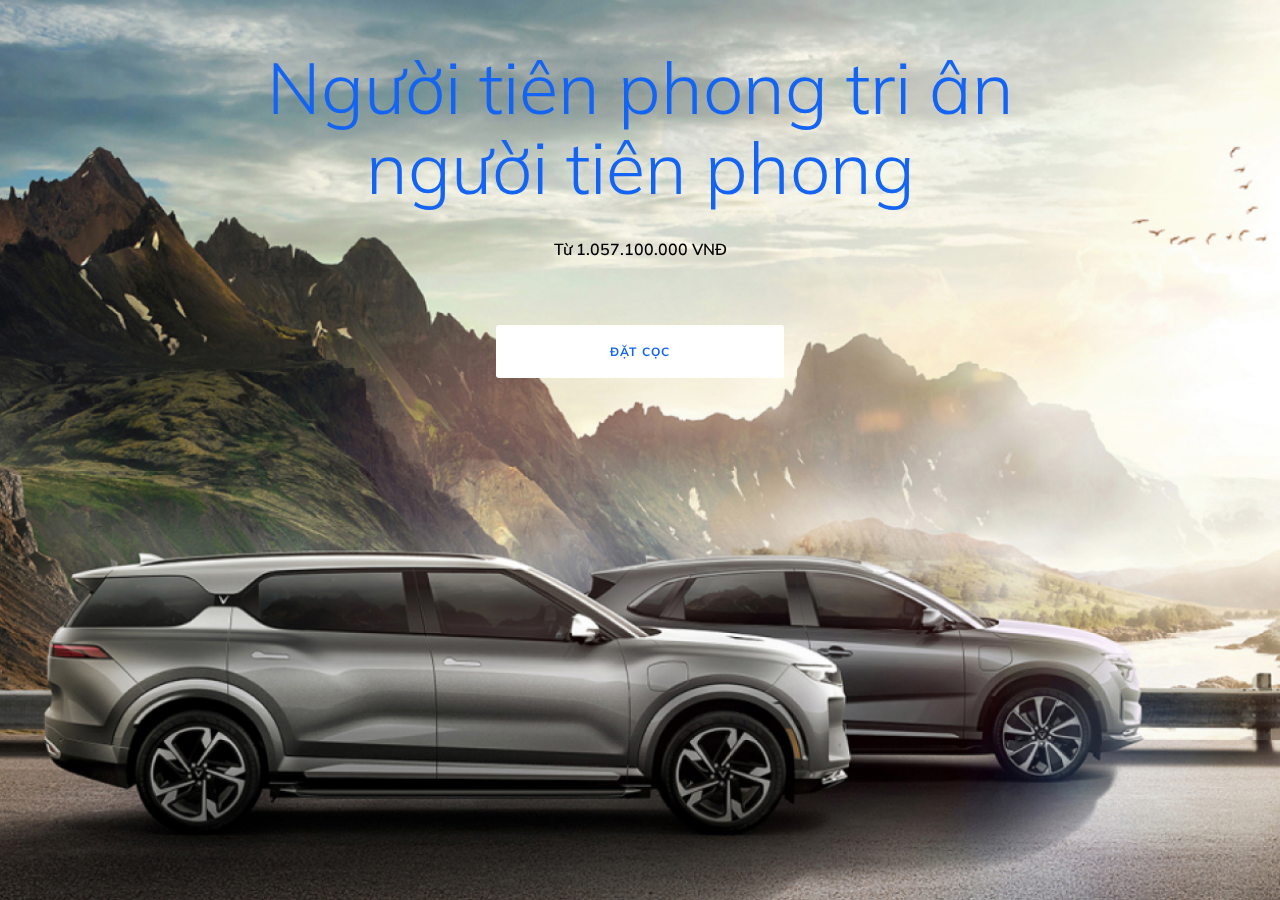
<file: index.html>
<!DOCTYPE html>
<html lang="en">
  <head>
    <meta charset="UTF-8" />
    <meta http-equiv="X-UA-Compatible" content="IE=edge" />
    <meta name="viewport" content="width=device-width, initial-scale=1.0" />
    <link
      rel="stylesheet"
      href="https://cdn.jsdelivr.net/npm/bootstrap@4.6.1/dist/css/bootstrap.min.css"
      integrity="sha384-zCbKRCUGaJDkqS1kPbPd7TveP5iyJE0EjAuZQTgFLD2ylzuqKfdKlfG/eSrtxUkn"
      crossorigin="anonymous"
    />
    <link
      rel="stylesheet"
      href="https://unpkg.com/swiper@8/swiper-bundle.min.css"
    />
    <link rel="stylesheet" href="./css/style.css" />
    <title>Document</title>
  </head>
  <body>
    <div class="swiper homeSwiper">
      <div class="swiper-wrapper">
        <div class="swiper-slide banner">
          <section class="swiper-slide banner">
            <div class="banner-content">
              <p class="title">Người tiên phong tri ân người tiên phong</p>
              <p class="price">Từ 1.057.100.000 VNĐ</p>
              <button>Đặt cọc</button>
            </div>
          </section>
        </div>
        <div class="swiper-slide cars">
          <section class="swiper-slide cars">
            <ul class="nav nav-pills cars-nav" id="pills-tab" role="tablist">
              <li class="nav-item" role="presentation">
                <a
                  class="nav-link active"
                  id="electric-car-tab"
                  data-toggle="pill"
                  href="#electric-car"
                  role="tab"
                  aria-controls="electric-car"
                  aria-selected="true"
                >
                  Xe ô tô điện
                  <svg
                    width="33"
                    height="16"
                    viewBox="0 0 33 16"
                    fill="none"
                    xmlns="http://www.w3.org/2000/svg"
                  >
                    <path
                      d="M29.1667 8H3.83333"
                      stroke="#1464F4"
                      stroke-width="1.6"
                      stroke-linecap="round"
                      stroke-linejoin="round"
                    />
                    <path
                      d="M7.83333 12L3.83333 8L7.83333 4"
                      stroke="#1464F4"
                      stroke-width="1.6"
                      stroke-linecap="round"
                      stroke-linejoin="round"
                    />
                  </svg>
                </a>
              </li>
              <li class="nav-item" role="presentation">
                <a
                  class="nav-link"
                  id="gasoline-car-tab"
                  data-toggle="pill"
                  href="#gasoline-car"
                  role="tab"
                  aria-controls="gasoline-car"
                  aria-selected="false"
                >
                  Xe ô tô xăng
                  <svg
                    width="33"
                    height="16"
                    viewBox="0 0 33 16"
                    fill="none"
                    xmlns="http://www.w3.org/2000/svg"
                  >
                    <path
                      d="M29.1667 8H3.83333"
                      stroke="#1464F4"
                      stroke-width="1.6"
                      stroke-linecap="round"
                      stroke-linejoin="round"
                    />
                    <path
                      d="M7.83333 12L3.83333 8L7.83333 4"
                      stroke="#1464F4"
                      stroke-width="1.6"
                      stroke-linecap="round"
                      stroke-linejoin="round"
                    />
                  </svg>
                </a>
              </li>
            </ul>
            <div class="tab-content" id="pills-tabContent">
              <div
                class="tab-pane fade show active"
                id="electric-car"
                role="tabpanel"
                aria-labelledby="electric-car-tab"
              >
                <div class="swiper carSwiper">
                  <div class="swiper-wrapper">
                    <div class="swiper-slide car-item">
                      <img src="./img/VF 9.png" alt="" />
                      <div class="car-item-content">
                        <p class="car-slogan">Cùng bạn bứt phá mọi giới hạn</p>
                        <h2 class="car-name">VF e34</h2>
                        <div class="car-info">
                          <div class="car-info-item">
                            <span>Dòng xe</span>
                            <h4>SUV</h4>
                          </div>
                          <div class="car-info-item">
                            <span>Số chỗ ngồi</span>
                            <h4>5 chỗ</h4>
                          </div>
                          <div class="car-info-item">
                            <span>Quãng đường</span>
                            <h4>~510 Km</h4>
                          </div>
                          <div class="car-info-item">
                            <span>Túi khí</span>
                            <h4>11</h4>
                          </div>
                        </div>
                        <p class="car-price">Từ 690.000.000 VNĐ</p>
                        <div class="buttons">
                          <button class="deposit-button">Đặt cọc</button>
                          <button class="detail-button">Xem chi tiết</button>
                        </div>
                      </div>
                    </div>
                    <div class="swiper-slide car-item">
                      <img src="./img/VF 9.png" alt="" />
                      <div class="car-item-content">
                        <p class="car-slogan">Cùng bạn bứt phá mọi giới hạn</p>
                        <h2 class="car-name">VF e34</h2>
                        <div class="car-info">
                          <div class="car-info-item">
                            <span>Dòng xe</span>
                            <h4>SUV</h4>
                          </div>
                          <div class="car-info-item">
                            <span>Số chỗ ngồi</span>
                            <h4>5 chỗ</h4>
                          </div>
                          <div class="car-info-item">
                            <span>Quãng đường</span>
                            <h4>~510 Km</h4>
                          </div>
                          <div class="car-info-item">
                            <span>Túi khí</span>
                            <h4>11</h4>
                          </div>
                        </div>
                        <p class="car-price">Từ 690.000.000 VNĐ</p>
                        <div class="buttons">
                          <button class="deposit-button">Đặt cọc</button>
                          <button class="detail-button">Xem chi tiết</button>
                        </div>
                      </div>
                    </div>
                    <div class="swiper-slide car-item">
                      <img src="./img/VF 9.png" alt="" />
                      <div class="car-item-content">
                        <p class="car-slogan">Cùng bạn bứt phá mọi giới hạn</p>
                        <h2 class="car-name">VF e34</h2>
                        <div class="car-info">
                          <div class="car-info-item">
                            <span>Dòng xe</span>
                            <h4>SUV</h4>
                          </div>
                          <div class="car-info-item">
                            <span>Số chỗ ngồi</span>
                            <h4>5 chỗ</h4>
                          </div>
                          <div class="car-info-item">
                            <span>Quãng đường</span>
                            <h4>~510 Km</h4>
                          </div>
                          <div class="car-info-item">
                            <span>Túi khí</span>
                            <h4>11</h4>
                          </div>
                        </div>
                        <p class="car-price">Từ 690.000.000 VNĐ</p>
                        <div class="buttons">
                          <button class="deposit-button">Đặt cọc</button>
                          <button class="detail-button">Xem chi tiết</button>
                        </div>
                      </div>
                    </div>
                    <div class="swiper-slide car-item">
                      <img src="./img/VF 9.png" alt="" />
                      <div class="car-item-content">
                        <p class="car-slogan">Cùng bạn bứt phá mọi giới hạn</p>
                        <h2 class="car-name">VF e34</h2>
                        <div class="car-info">
                          <div class="car-info-item">
                            <span>Dòng xe</span>
                            <h4>SUV</h4>
                          </div>
                          <div class="car-info-item">
                            <span>Số chỗ ngồi</span>
                            <h4>5 chỗ</h4>
                          </div>
                          <div class="car-info-item">
                            <span>Quãng đường</span>
                            <h4>~510 Km</h4>
                          </div>
                          <div class="car-info-item">
                            <span>Túi khí</span>
                            <h4>11</h4>
                          </div>
                        </div>
                        <p class="car-price">Từ 690.000.000 VNĐ</p>
                        <div class="buttons">
                          <button class="deposit-button">Đặt cọc</button>
                          <button class="detail-button">Xem chi tiết</button>
                        </div>
                      </div>
                    </div>
                  </div>
                </div>
              </div>
              <div
                class="tab-pane fade"
                id="gasoline-car"
                role="tabpanel"
                aria-labelledby="gasoline-car-tab"
              >
                <div class="swiper carSwiper">
                  <div class="swiper-wrapper">
                    <div class="swiper-slide car-item">
                      <img src="./img/LUX SA2.0.png" alt="" />
                      <div class="car-item-content">
                        <p class="car-slogan">Cùng bạn bứt phá mọi giới hạn</p>
                        <h2 class="car-name">President</h2>
                        <div class="car-info">
                          <div class="car-info-item">
                            <span>Dòng xe</span>
                            <h4>SUV</h4>
                          </div>
                          <div class="car-info-item">
                            <span>Số chỗ ngồi</span>
                            <h4>5 chỗ</h4>
                          </div>
                          <div class="car-info-item">
                            <span>Quãng đường</span>
                            <h4>~510 Km</h4>
                          </div>
                          <div class="car-info-item">
                            <span>Túi khí</span>
                            <h4>11</h4>
                          </div>
                        </div>
                        <p class="car-price">Từ 690.000.000 VNĐ</p>
                        <div class="buttons">
                          <button class="deposit-button">Đặt cọc</button>
                          <button class="detail-button">Xem chi tiết</button>
                        </div>
                      </div>
                    </div>
                    <div class="swiper-slide car-item">
                      <img src="./img/LUX SA2.0.png" alt="" />
                      <div class="car-item-content">
                        <p class="car-slogan">Cùng bạn bứt phá mọi giới hạn</p>
                        <h2 class="car-name">President</h2>
                        <div class="car-info">
                          <div class="car-info-item">
                            <span>Dòng xe</span>
                            <h4>SUV</h4>
                          </div>
                          <div class="car-info-item">
                            <span>Số chỗ ngồi</span>
                            <h4>5 chỗ</h4>
                          </div>
                          <div class="car-info-item">
                            <span>Quãng đường</span>
                            <h4>~510 Km</h4>
                          </div>
                          <div class="car-info-item">
                            <span>Túi khí</span>
                            <h4>11</h4>
                          </div>
                        </div>
                        <p class="car-price">Từ 690.000.000 VNĐ</p>
                        <div class="buttons">
                          <button class="deposit-button">Đặt cọc</button>
                          <button class="detail-button">Xem chi tiết</button>
                        </div>
                      </div>
                    </div>
                    <div class="swiper-slide car-item">
                      <img src="./img/LUX SA2.0.png" alt="" />
                      <div class="car-item-content">
                        <p class="car-slogan">Cùng bạn bứt phá mọi giới hạn</p>
                        <h2 class="car-name">President</h2>
                        <div class="car-info">
                          <div class="car-info-item">
                            <span>Dòng xe</span>
                            <h4>SUV</h4>
                          </div>
                          <div class="car-info-item">
                            <span>Số chỗ ngồi</span>
                            <h4>5 chỗ</h4>
                          </div>
                          <div class="car-info-item">
                            <span>Quãng đường</span>
                            <h4>~510 Km</h4>
                          </div>
                          <div class="car-info-item">
                            <span>Túi khí</span>
                            <h4>11</h4>
                          </div>
                        </div>
                        <p class="car-price">Từ 690.000.000 VNĐ</p>
                        <div class="buttons">
                          <button class="deposit-button">Đặt cọc</button>
                          <button class="detail-button">Xem chi tiết</button>
                        </div>
                      </div>
                    </div>
                    <div class="swiper-slide car-item">
                      <img src="./img/LUX SA2.0.png" alt="" />
                      <div class="car-item-content">
                        <p class="car-slogan">Cùng bạn bứt phá mọi giới hạn</p>
                        <h2 class="car-name">President</h2>
                        <div class="car-info">
                          <div class="car-info-item">
                            <span>Dòng xe</span>
                            <h4>SUV</h4>
                          </div>
                          <div class="car-info-item">
                            <span>Số chỗ ngồi</span>
                            <h4>5 chỗ</h4>
                          </div>
                          <div class="car-info-item">
                            <span>Quãng đường</span>
                            <h4>~510 Km</h4>
                          </div>
                          <div class="car-info-item">
                            <span>Túi khí</span>
                            <h4>11</h4>
                          </div>
                        </div>
                        <p class="car-price">Từ 690.000.000 VNĐ</p>
                        <div class="buttons">
                          <button class="deposit-button">Đặt cọc</button>
                          <button class="detail-button">Xem chi tiết</button>
                        </div>
                      </div>
                    </div>
                  </div>
                </div>
              </div>
            </div>
          </section>
        </div>
        <section class="swiper-slide cars bikes">
          <ul
            class="nav nav-pills cars-nav bikes-nav"
            id="pills-tab"
            role="tablist"
          >
            <li class="nav-item" role="presentation">
              <a
                class="nav-link active"
                id="highend-bike-tab"
                data-toggle="pill"
                href="#highend-bike"
                role="tab"
                aria-controls="highend-bike"
                aria-selected="true"
              >
                Xe máy điện cao cấp
                <svg
                  width="33"
                  height="16"
                  viewBox="0 0 33 16"
                  fill="none"
                  xmlns="http://www.w3.org/2000/svg"
                >
                  <path
                    d="M29.1667 8H3.83333"
                    stroke="#1464F4"
                    stroke-width="1.6"
                    stroke-linecap="round"
                    stroke-linejoin="round"
                  />
                  <path
                    d="M7.83333 12L3.83333 8L7.83333 4"
                    stroke="#1464F4"
                    stroke-width="1.6"
                    stroke-linecap="round"
                    stroke-linejoin="round"
                  />
                </svg>
              </a>
            </li>
            <li class="nav-item" role="presentation">
              <a
                class="nav-link"
                id="middleend-bike-tab"
                data-toggle="pill"
                href="#middleend-bike"
                role="tab"
                aria-controls="middleend-bike"
                aria-selected="false"
              >
                Xe máy điện trung cấp
                <svg
                  width="33"
                  height="16"
                  viewBox="0 0 33 16"
                  fill="none"
                  xmlns="http://www.w3.org/2000/svg"
                >
                  <path
                    d="M29.1667 8H3.83333"
                    stroke="#1464F4"
                    stroke-width="1.6"
                    stroke-linecap="round"
                    stroke-linejoin="round"
                  />
                  <path
                    d="M7.83333 12L3.83333 8L7.83333 4"
                    stroke="#1464F4"
                    stroke-width="1.6"
                    stroke-linecap="round"
                    stroke-linejoin="round"
                  />
                </svg>
              </a>
            </li>
            <li class="nav-item" role="presentation">
              <a
                class="nav-link"
                id="lowend-tab"
                data-toggle="pill"
                href="#lowend"
                role="tab"
                aria-controls="lowend"
                aria-selected="false"
              >
                Xe máy điện phổ thông
                <svg
                  width="33"
                  height="16"
                  viewBox="0 0 33 16"
                  fill="none"
                  xmlns="http://www.w3.org/2000/svg"
                >
                  <path
                    d="M29.1667 8H3.83333"
                    stroke="#1464F4"
                    stroke-width="1.6"
                    stroke-linecap="round"
                    stroke-linejoin="round"
                  />
                  <path
                    d="M7.83333 12L3.83333 8L7.83333 4"
                    stroke="#1464F4"
                    stroke-width="1.6"
                    stroke-linecap="round"
                    stroke-linejoin="round"
                  />
                </svg>
              </a>
            </li>
          </ul>
          <div class="tab-content" id="pills-tabContent">
            <div
              class="tab-pane fade show active"
              id="highend-bike"
              role="tabpanel"
              aria-labelledby="highend-bike-tab"
            >
              <div class="swiper carSwiper">
                <div class="swiper-wrapper">
                  <div class="swiper-slide bike-item">
                    <img src="./img/THEON2 1.png" alt="" />
                    <div class="bike-item-content">
                      <h2 class="bike-name">Theon S</h2>
                      <div class="bike-info">
                        <div class="d-flex bike-info-item">
                          <span class="col-3 pl-0 title">Quãng đường</span>
                          <span class="col-9 subtitle"
                            >lên tới 150km/ 1 lần sạc</span
                          >
                        </div>
                        <div class="d-flex bike-info-item">
                          <span class="col-3 pl-0 title">Tốc độ</span>
                          <span class="col-9 subtitle">lên tới 99km/h</span>
                        </div>
                      </div>
                      <p class="bike-price">Từ 690.000.000 VNĐ</p>
                      <div class="buttons">
                        <button class="deposit-button">Mua ngay</button>
                        <button class="detail-button">Chi tiết</button>
                      </div>
                    </div>
                  </div>
                </div>
              </div>
            </div>
            <div
              class="tab-pane fade"
              id="middleend-bike"
              role="tabpanel"
              aria-labelledby="middleend-bike-tab"
            >
              <div class="swiper carSwiper">
                <div class="swiper-wrapper">
                  <div class="swiper-slide bike-item">
                    <img src="./img/KlaraS.png" alt="" />
                    <div class="bike-item-content">
                      <h2 class="bike-name">Klara S</h2>
                      <div class="bike-info">
                        <div class="d-flex bike-info-item">
                          <span class="col-3 pl-0 title">Quãng đường</span>
                          <span class="col-9 subtitle"
                            >lên tới 150km/ 1 lần sạc</span
                          >
                        </div>
                        <div class="d-flex bike-info-item">
                          <span class="col-3 pl-0 title">Tốc độ</span>
                          <span class="col-9 subtitle">lên tới 99km/h</span>
                        </div>
                      </div>
                      <p class="bike-price">Từ 690.000.000 VNĐ</p>
                      <div class="buttons">
                        <button class="deposit-button">Mua ngay</button>
                        <button class="detail-button">Chi tiết</button>
                      </div>
                    </div>
                  </div>
                </div>
              </div>
            </div>
            <div
              class="tab-pane fade"
              id="lowend"
              role="tabpanel"
              aria-labelledby="lowend-tab"
            >
              <div class="swiper carSwiper">
                <div class="swiper-wrapper">
                  <div class="swiper-slide bike-item">
                    <img src="./img/Feliz-S.png" alt="" />
                    <div class="bike-item-content">
                      <h2 class="bike-name">Feliz S</h2>
                      <div class="bike-info">
                        <div class="d-flex bike-info-item">
                          <span class="col-3 pl-0 title">Quãng đường</span>
                          <span class="col-9 subtitle"
                            >lên tới 150km/ 1 lần sạc</span
                          >
                        </div>
                        <div class="d-flex bike-info-item">
                          <span class="col-3 pl-0 title">Tốc độ</span>
                          <span class="col-9 subtitle">lên tới 99km/h</span>
                        </div>
                      </div>
                      <p class="bike-price">Từ 690.000.000 VNĐ</p>
                      <div class="buttons">
                        <button class="deposit-button">Mua ngay</button>
                        <button class="detail-button">Chi tiết</button>
                      </div>
                    </div>
                  </div>
                  <div class="swiper-slide bike-item">
                    <img src="./img/Feliz-S.png" alt="" />
                    <div class="bike-item-content">
                      <h2 class="bike-name">Feliz S</h2>
                      <div class="bike-info">
                        <div class="d-flex bike-info-item">
                          <span class="col-3 pl-0 title">Quãng đường</span>
                          <span class="col-9 subtitle"
                            >lên tới 150km/ 1 lần sạc</span
                          >
                        </div>
                        <div class="d-flex bike-info-item">
                          <span class="col-3 pl-0 title">Tốc độ</span>
                          <span class="col-9 subtitle">lên tới 99km/h</span>
                        </div>
                      </div>
                      <p class="bike-price">Từ 690.000.000 VNĐ</p>
                      <div class="buttons">
                        <button class="deposit-button">Mua ngay</button>
                        <button class="detail-button">Chi tiết</button>
                      </div>
                    </div>
                  </div>
                  <div class="swiper-slide bike-item">
                    <img src="./img/Feliz-S.png" alt="" />
                    <div class="bike-item-content">
                      <h2 class="bike-name">Feliz S</h2>
                      <div class="bike-info">
                        <div class="d-flex bike-info-item">
                          <span class="col-3 pl-0 title">Quãng đường</span>
                          <span class="col-9 subtitle"
                            >lên tới 150km/ 1 lần sạc</span
                          >
                        </div>
                        <div class="d-flex bike-info-item">
                          <span class="col-3 pl-0 title">Tốc độ</span>
                          <span class="col-9 subtitle">lên tới 99km/h</span>
                        </div>
                      </div>
                      <p class="bike-price">Từ 690.000.000 VNĐ</p>
                      <div class="buttons">
                        <button class="deposit-button">Mua ngay</button>
                        <button class="detail-button">Chi tiết</button>
                      </div>
                    </div>
                  </div>
                  <div class="swiper-slide bike-item">
                    <img src="./img/Feliz-S.png" alt="" />
                    <div class="bike-item-content">
                      <h2 class="bike-name">Feliz S</h2>
                      <div class="bike-info">
                        <div class="d-flex bike-info-item">
                          <span class="col-3 pl-0 title">Quãng đường</span>
                          <span class="col-9 subtitle"
                            >lên tới 150km/ 1 lần sạc</span
                          >
                        </div>
                        <div class="d-flex bike-info-item">
                          <span class="col-3 pl-0 title">Tốc độ</span>
                          <span class="col-9 subtitle">lên tới 99km/h</span>
                        </div>
                      </div>
                      <p class="bike-price">Từ 690.000.000 VNĐ</p>
                      <div class="buttons">
                        <button class="deposit-button">Mua ngay</button>
                        <button class="detail-button">Chi tiết</button>
                      </div>
                    </div>
                  </div>
                </div>
              </div>
            </div>
          </div>
        </section>

        <section class="swiper-slide battery-deposit">
          <div class="battery-deposit-content">
            <h2 class="title">Chính sách thuê pin</h2>
            <p class="subtitle">
              Với phương châm luôn đặt lợi ích Khách hàng lên hàng đầu, VinFast
              áp dụng chính sách cho thuê pin độc đáo, ưu việt và khác biệt với
              tất cả các mô hình cho thuê pin từ trước tới nay trên thế giới.
            </p>
          </div>

          <div class="battery-deposit-warranty">
            <h4 class="title">Chính sách bảo hành</h4>
            <p class="subtitle">Bảo hành vượt trội lên đến 10 năm.</p>
            <button class="battery-deposit-button">Xem chi tiết</button>
          </div>
          <div class="maintain-booking">
            <h4 class="title">Đặt lịch bảo dưỡng</h4>
            <p class="subtitle">Lên lịch sửa chữa, bảo dưỡng cho xe</p>
            <button class="battery-deposit-button">Đặt lịch bảo dưỡng</button>
          </div>
        </section>

        <section class="swiper-slide charging-station">
          <div class="swiper chargingSwiper">
            <div class="swiper-wrapper">
              <div class="swiper-slide charging-station-item">
                <img src="./img/charging1.png" alt="" />
                <div class="charging-station-content">
                  <div class="puplic-charging-station">
                    <h4>Trạm sạc công cộng</h4>
                    <p>
                      VinFast phát triển hệ thống trạm sạc với hơn 40.0000 cổng
                      sạc cho xe máy điện và ô tô điện, trải dài rộng khắp 63
                      tỉnh thành tại Việt Nam.
                    </p>
                    <button>Tìm hiểu thêm</button>
                  </div>
                  <div class="home-charging-station">
                    <h4>Bộ sạc tại nhà</h4>
                    <p>
                      VinFast cung cấp đa dạng giải pháp sạc để đáp ứng nhu cầu
                      sử dụng của khách hàng một cách thuận tiện nhất.
                    </p>
                    <button>Đặt mua trụ sạc</button>
                  </div>
                </div>
              </div>
              <div class="swiper-slide charging-station-item">
                <img src="./img/charging1.png" alt="" />
                <div class="charging-station-content">
                  <div class="puplic-charging-station">
                    <h4>Trạm sạc công cộng</h4>
                    <p>
                      VinFast phát triển hệ thống trạm sạc với hơn 40.0000 cổng
                      sạc cho xe máy điện và ô tô điện, trải dài rộng khắp 63
                      tỉnh thành tại Việt Nam.
                    </p>
                    <button>Tìm hiểu thêm</button>
                  </div>
                  <div class="home-charging-station">
                    <h4>Bộ sạc tại nhà</h4>
                    <p>
                      VinFast cung cấp đa dạng giải pháp sạc để đáp ứng nhu cầu
                      sử dụng của khách hàng một cách thuận tiện nhất.
                    </p>
                    <button>Đặt mua trụ sạc</button>
                  </div>
                </div>
              </div>
            </div>
          </div>
        </section>

        <section class="swiper-slide battery-deposit services">
          <div class="battery-deposit-content">
            <h2 class="title">Bảo hành & Dịch vụ</h2>
            <p class="subtitle">
              VinFast đã đầu tư nghiêm túc và bài bản để phát triển hệ thống
              Showroom, Nhà phân phối và xưởng dịch vụ rộng khắp, đáp ứng tối đa
              nhu cầu của Khách hàng.
            </p>
          </div>

          <div class="battery-deposit-warranty">
            <h4 class="title">Chính sách bảo hành</h4>
            <p class="subtitle">Bảo hành vượt trội lên đến 10 năm.</p>
            <button class="battery-deposit-button">Xem chi tiết</button>
          </div>
          <div class="maintain-booking">
            <h4 class="title">Đặt lịch bảo dưỡng</h4>
            <p class="subtitle">Lên lịch sửa chữa, bảo dưỡng cho xe</p>
            <button class="battery-deposit-button">Đặt lịch bảo dưỡng</button>
          </div>
        </section>

        <section class="swiper-slide tradein">
          <div class="tradein-content">
            <h2 class="title">Lên đời xe sang</h2>
            <p class="subtitle">
              Với mong muốn hỗ trợ tốt nhất Khách hàng, VinFast đưa ra chương
              trình “Thu cũ đổi mới - Lên đời xe sang”, áp dụng cho các Khách
              hàng đã và đang sử dụng xe thương hiện VinFast.
            </p>
            <button class="detail-btn">Chi tiết chương trình</button>
          </div>
        </section>
      </div>
      <div class="swiper-pagination"></div>
    </div>

    <script src="https://unpkg.com/swiper@8/swiper-bundle.min.js"></script>
    <script
      src="https://cdn.jsdelivr.net/npm/jquery@3.5.1/dist/jquery.slim.min.js"
      integrity="sha384-DfXdz2htPH0lsSSs5nCTpuj/zy4C+OGpamoFVy38MVBnE+IbbVYUew+OrCXaRkfj"
      crossorigin="anonymous"
    ></script>
    <script
      src="https://cdn.jsdelivr.net/npm/bootstrap@4.6.1/dist/js/bootstrap.bundle.min.js"
      integrity="sha384-fQybjgWLrvvRgtW6bFlB7jaZrFsaBXjsOMm/tB9LTS58ONXgqbR9W8oWht/amnpF"
      crossorigin="anonymous"
    ></script>
    <script src="./js/index.js"></script>
  </body>
</html>
</file>
<file: css/style.css>
@import url("https://fonts.googleapis.com/css2?family=Mulish:wght@400;500;600;700&display=swap");
body,
html {
  height: 100%;
  margin: 0;
  font-family: 'Mulish', sans-serif;
  background-color: #f7f9f9;
}

.homeSwiper {
  width: 100%;
  height: 100%;
}

.banner {
  background-image: url("../img/VINFAST - Future of Mobility.png");
  height: 100%;
  background-attachment: fixed;
  background-position: center;
  background-repeat: no-repeat;
  background-size: cover;
}

.banner-content {
  width: -webkit-fit-content;
  width: -moz-fit-content;
  width: fit-content;
  padding: 47.32px 0;
  margin: auto;
  display: -webkit-box;
  display: -ms-flexbox;
  display: flex;
  -webkit-box-orient: vertical;
  -webkit-box-direction: normal;
      -ms-flex-direction: column;
          flex-direction: column;
  -webkit-box-align: center;
      -ms-flex-align: center;
          align-items: center;
}

.banner-content img {
  margin-bottom: 16.83px;
}

.banner-content .title {
  font-weight: 300;
  font-size: 72px;
  line-height: 80px;
  color: #3c3c3c;
  margin: 0 0 30px 0;
  color: #1464f4;
  text-align: center;
  padding: 0 250px;
}

.banner-content .price {
  text-align: center;
  font-weight: 600;
  font-size: 16px;
  line-height: 24px;
  margin: 0 0 64px;
}

.banner-content button {
  display: -webkit-box;
  display: -ms-flexbox;
  display: flex;
  -webkit-box-orient: vertical;
  -webkit-box-direction: normal;
      -ms-flex-direction: column;
          flex-direction: column;
  -webkit-box-align: center;
      -ms-flex-align: center;
          align-items: center;
  background-color: #ffffff;
  font-family: 'Mulish', sans-serif;
  font-size: 12px;
  line-height: 20.08px;
  letter-spacing: 1.2px;
  font-weight: 700;
  text-transform: uppercase;
  color: #1464f4;
  padding: 16.5px 113.5px;
  border: none;
  outline: none;
  border-radius: 3px;
}

.banner-content button span {
  font-size: 16px;
}

.cars {
  padding: 48px 30px;
  height: 100vh;
}

.cars-nav {
  -webkit-box-pack: center;
      -ms-flex-pack: center;
          justify-content: center;
  margin-bottom: 96px;
}

.cars-nav .nav-link {
  color: #1464f4;
  text-transform: uppercase;
  font-weight: 700;
  font-size: 16px;
  line-height: 20.08px;
  letter-spacing: 1.6px;
  display: -webkit-box;
  display: -ms-flexbox;
  display: flex;
  -webkit-box-pack: justify;
      -ms-flex-pack: justify;
          justify-content: space-between;
  -webkit-box-align: center;
      -ms-flex-align: center;
          align-items: center;
}

.cars-nav .nav-link.active {
  background-color: unset !important;
  color: #1464f4;
}

.cars-nav .nav-link.active svg path {
  stroke: #1464f4;
}

.cars-nav .nav-link svg {
  margin-left: 8px;
}

.cars-nav .nav-link svg path {
  stroke: transparent;
}

.cars .tab-content .car-item {
  width: -webkit-fit-content;
  width: -moz-fit-content;
  width: fit-content;
}

.cars .tab-content .car-item img {
  margin-top: 10px;
  margin-left: 36px;
  width: 70%;
}

.cars .tab-content .car-item .car-item-content {
  margin-left: 78.5px;
}

.cars .tab-content .car-item .car-item-content .car-slogan {
  font-weight: 600;
  font-size: 14px;
  line-height: 21px;
  color: #3c3c3c;
  margin-bottom: 8px;
}

.cars .tab-content .car-item .car-item-content .car-name {
  font-size: 48px;
  line-height: 60.24px;
  letter-spacing: -0.96px;
  font-weight: 300;
  margin-bottom: 30px;
}

.cars .tab-content .car-item .car-item-content .car-info {
  display: -webkit-box;
  display: -ms-flexbox;
  display: flex;
  -webkit-column-gap: 30px;
          column-gap: 30px;
  margin-bottom: 30px;
}

.cars .tab-content .car-item .car-item-content .car-info-item span {
  font-size: 12px;
  font-weight: 600;
  line-height: 18px;
  margin-bottom: 8px;
  color: #3c3c3c;
}

.cars .tab-content .car-item .car-item-content .car-info-item h4 {
  font-weight: 300;
  font-size: 20px;
  line-height: 25.1px;
  color: #3c3c3c;
}

.cars .tab-content .car-item .car-item-content .car-price {
  font-weight: 600;
  font-size: 16px;
  line-height: 24px;
  color: #3c3c3c;
  margin-bottom: 30px;
}

.cars .tab-content .car-item .buttons {
  display: -webkit-box;
  display: -ms-flexbox;
  display: flex;
  -webkit-box-pack: justify;
      -ms-flex-pack: justify;
          justify-content: space-between;
}

.cars .tab-content .car-item .buttons button {
  width: 100%;
  border: none;
  outline: none;
  font-size: 12px;
  letter-spacing: 1.2px;
  font-weight: 700;
  line-height: 15.06px;
  text-transform: uppercase;
  border-radius: 3px;
}

.cars .tab-content .car-item .buttons .deposit-button {
  padding: 16.5px;
  width: 60%;
  white-space: nowrap;
  background-color: #1464f4;
  color: #ffffff;
}

.cars .tab-content .car-item .buttons .deposit-button:hover {
  background-color: #0069d9;
}

.cars .tab-content .car-item .buttons .detail-button {
  width: 35%;
  padding: 16.5px 0;
  background-color: transparent;
  white-space: nowrap;
  color: #1464f4;
}

.bikes .tab-content .bike-item img {
  margin-bottom: 24px;
}

.bikes .tab-content .bike-item-content .bike-name {
  text-transform: uppercase;
  font-size: 48px;
  line-height: 60.24px;
  font-weight: 300;
  letter-spacing: -0.96px;
  margin-bottom: 30px;
}

.bikes .tab-content .bike-item-content .bike-info {
  margin-bottom: 30px;
}

.bikes .tab-content .bike-item-content .bike-info span {
  font-weight: 600;
  font-size: 12px;
  line-height: 150%;
}

.bikes .tab-content .bike-item-content .bike-info .title {
  color: #8a8a8a;
  margin-bottom: 8px;
}

.bikes .tab-content .bike-item-content .bike-info .subtitle {
  color: #3c3c3c;
}

.bikes .tab-content .bike-item-content .bike-price {
  font-size: 16px;
  font-weight: 600;
  line-height: 24px;
  color: #3c3c3c;
  margin-bottom: 30px;
}

.bikes .tab-content .bike-item .buttons {
  display: -webkit-box;
  display: -ms-flexbox;
  display: flex;
  -webkit-box-pack: justify;
      -ms-flex-pack: justify;
          justify-content: space-between;
}

.bikes .tab-content .bike-item .buttons button {
  width: 100%;
  border: none;
  outline: none;
  font-size: 12px;
  letter-spacing: 1.2px;
  font-weight: 700;
  line-height: 15.06px;
  text-transform: uppercase;
  border-radius: 3px;
}

.bikes .tab-content .bike-item .buttons .deposit-button {
  padding: 16.5px;
  width: 60%;
  white-space: nowrap;
  background-color: #ffffff;
  border: 1px solid #1464f4;
  color: #1464f4;
  -webkit-transition: 0.3s;
  transition: 0.3s;
}

.bikes .tab-content .bike-item .buttons .deposit-button:hover {
  background-color: #1464f4;
  color: #ffffff;
}

.bikes .tab-content .bike-item .buttons .detail-button {
  width: 35%;
  padding: 16.5px 0;
  background-color: transparent;
  white-space: nowrap;
  color: #1464f4;
}

.battery-deposit {
  background-image: url("../img/bao-duong.png");
  height: 100%;
  background-attachment: fixed;
  background-position: center;
  background-repeat: no-repeat;
  background-size: cover;
  color: #ffffff;
  padding: 48px 0 0 30px;
}

.battery-deposit-content {
  width: 40%;
  margin-bottom: 96px;
}

.battery-deposit-content .title {
  font-size: 48px;
  font-weight: 300;
  line-height: 60.24px;
  letter-spacing: -0.96px;
  margin-bottom: 16px;
}

.battery-deposit-content .subtitle {
  font-size: 16px;
  font-weight: 400;
  line-height: 24px;
}

.battery-deposit-warranty .title,
.battery-deposit .maintain-booking .title {
  font-size: 24px;
  font-weight: 600;
  line-height: 30.12px;
  margin-bottom: 8px;
}

.battery-deposit-warranty .subtitle,
.battery-deposit .maintain-booking .subtitle {
  font-size: 16px;
  font-weight: 400;
  line-height: 24px;
  margin-bottom: 16px;
}

.battery-deposit-warranty button,
.battery-deposit .maintain-booking button {
  font-size: 12px;
  line-height: 15.06px;
  letter-spacing: 1.2px;
  text-transform: uppercase;
  font-weight: 700;
  background-color: #ffffff;
  color: #1464f4;
  border-radius: 3px;
  border: none;
  outline: none;
  width: 236px;
  padding: 16px 0;
}

.battery-deposit-warranty {
  margin-bottom: 48px;
}

.charging-station {
  height: 100vh;
  position: relative;
}

.charging-station .chargingSwiper {
  height: 100%;
}

.charging-station-item {
  height: 100%;
}

.charging-station-item img {
  height: 100%;
  width: 100%;
}

.charging-station-item .charging-station-content {
  width: 20%;
  position: absolute;
  top: 48px;
  left: 30px;
}

.charging-station-item .charging-station-content .puplic-charging-station,
.charging-station-item .charging-station-content .home-charging-station {
  background-color: #ffffff;
  color: #3c3c3c;
  padding: 16px;
  cursor: pointer;
  -webkit-transition: 0.3s;
  transition: 0.3s;
}

.charging-station-item .charging-station-content .puplic-charging-station h4,
.charging-station-item .charging-station-content .home-charging-station h4 {
  font-size: 24px;
  font-weight: 600;
  line-height: 30.12px;
  margin-bottom: 8px;
}

.charging-station-item .charging-station-content .puplic-charging-station p,
.charging-station-item .charging-station-content .home-charging-station p {
  font-weight: 600;
  font-size: 12px;
  line-height: 18px;
  margin-bottom: 16px;
}

.charging-station-item .charging-station-content .puplic-charging-station button,
.charging-station-item .charging-station-content .home-charging-station button {
  border: none;
  outline: none;
  font-size: 12px;
  line-height: 15.06px;
  letter-spacing: 1.2px;
  font-weight: 700;
  background-color: transparent;
  text-transform: uppercase;
  color: #1464f4;
}

.charging-station-item .charging-station-content .puplic-charging-station:hover,
.charging-station-item .charging-station-content .home-charging-station:hover {
  background-color: #1464f4;
  color: #ffffff;
}

.charging-station-item .charging-station-content .puplic-charging-station:hover button,
.charging-station-item .charging-station-content .home-charging-station:hover button {
  color: #ffffff;
}

.charging-station-item .charging-station-content .puplic-charging-station {
  margin-bottom: 48px;
}

.services {
  background-image: url("../img/services.png");
  height: 100%;
  background-attachment: fixed;
  background-position: center;
  background-repeat: no-repeat;
  background-size: cover;
  color: #3c3c3c;
  padding: 48px 0 0 30px;
}

.services .battery-deposit-content {
  margin-bottom: 72px;
  width: 25%;
}

.services button {
  border: 1px solid #1464f4 !important;
}

.tradein {
  background-image: url("../img/tradein.png");
  height: 100%;
  background-attachment: fixed;
  background-position: center;
  background-repeat: no-repeat;
  background-size: cover;
  color: #3c3c3c;
  padding: 48px 0 0 30px;
}

.tradein .tradein-content {
  width: 25%;
}

.tradein .tradein-content .title {
  font-weight: 300;
  font-size: 48px;
  line-height: 60.24px;
  letter-spacing: -0.96px;
  color: #3c3c3c;
  margin-bottom: 16px;
}

.tradein .tradein-content .subtitle {
  font-weight: 400;
  font-size: 16px;
  line-height: 24px;
  color: #3c3c3c;
}

.tradein .tradein-content .detail-btn {
  border: none;
  outline: none;
  background-color: transparent;
  font-weight: 700;
  font-size: 12px;
  line-height: 15.06px;
  letter-spacing: 1.2px;
  color: #1464f4;
  text-transform: uppercase;
  padding-left: 0;
}
@media (max-width: 767px) {
  .homeSwiper .swiper-pagination {
    display: block;
  }
}
@media (max-width: 768px) {
  .desktop-img {
    display: none;
  }
}
@media (max-width: 767px) {
  .mobile-img {
    display: block;
  }
}
@media (max-width: 1023px) {
  .banner-content .title {
    padding: 0 130px;
    font-size: 46px;
    line-height: 60px;
  }
}
@media (max-width: 767px) {
  .banner-content .title {
    font-size: 40px;
    padding: 0 30px;
    line-height: 50.2px;
    letter-spacing: -0.08px;
  }
}
@media (max-width: 1023px) {
  .banner-content a {
    padding: 14.5px 100.5px;
  }
}
@media (max-width: 767px) {
  .cars-nav {
    flex-wrap: nowrap !important;
    justify-content: space-between;
    overflow: scroll;
    margin-bottom: 30px;
  }
}
@media (max-width: 767px) {
  .cars-nav .nav-link {
    white-space: nowrap;
  }
}
@media (max-width: 767px) {
  .cars .electric-swiper .swiper-wrapper,
.cars .gasoline-swiper .swiper-wrapper {
    padding-bottom: 30px;
    justify-content: space-between;
  }
}
@media (max-width: 767px) {
  .cars .electric-swiper .swiper-horizontal > .swiper-pagination-bullets,
.cars .electric-swiper .swiper-pagination-bullets.swiper-pagination-horizontal,
.cars .gasoline-swiper .swiper-horizontal > .swiper-pagination-bullets,
.cars .gasoline-swiper .swiper-pagination-bullets.swiper-pagination-horizontal {
    bottom: 10px;
    display: flex;
    flex-direction: row;
    -moz-column-gap: 16px;
         column-gap: 16px;
  }
}
@media (max-width: 767px) {
  .cars .electric-swiper .swiper-slide {
    width: initial;
  }
}
@media (max-width: 767px) {
  .cars .gasoline-swiper .swiper-slide {
    width: -webkit-fit-content;
    width: -moz-fit-content;
    width: fit-content;
  }
}
@media (max-width: 767px) {
  .cars .tab-content #gasoline-car .car-item {
    transform: unset;
  }
}
@media (max-width: 767px) {
  .cars .tab-content .car-item img {
    width: initial;
  }
}
@media (max-width: 767px) {
  .cars .tab-content .car-item .car-item-content .car-name {
    font-size: 40px;
    line-height: 50.2px;
  }
}
@media (max-width: 767px) {
  .cars .tab-content .car-item .car-item-content .car-info {
    justify-content: space-between;
  }
}
@media (max-width: 767px) {
  .cars .tab-content .car-item .car-item-content .car-info-item h4 {
    font-size: 16px;
    line-height: 24px;
  }
}
@media (max-width: 767px) {
  .cars .tab-content .car-item .buttons {
    flex-direction: column;
  }
}
@media (max-width: 767px) {
  .cars .tab-content .car-item .buttons .deposit-button {
    width: 100%;
    margin-bottom: 15px;
  }
}
@media (max-width: 767px) {
  .cars .tab-content .car-item .buttons .detail-button {
    width: 100%;
  }
}
@media (max-width: 767px) {
  .cars .car-item .img-360 {
    display: none;
  }
}
@media (max-width: 767px) {
  .cars .car-item:hover .static-img {
    display: block;
    visibility: visible;
    opacity: 1;
    position: relative;
  }
}
@media (max-width: 767px) {
  .cars .car-item:hover .img-360 {
    display: none;
  }
}
@media (max-width: 767px) {
  .bikes .tab-content .bike-item {
    background-color: #f7f9f9;
    padding: 0;
  }
}
@media (max-width: 767px) {
  .bikes .tab-content .bike-item .buttons {
    flex-direction: column;
  }
}
@media (max-width: 767px) {
  .bikes .tab-content .bike-item .buttons .deposit-button {
    width: 100%;
    margin-bottom: 30px;
  }
}
@media (max-width: 767px) {
  .bikes .tab-content .bike-item .buttons .detail-button {
    width: 100%;
  }
}
@media (max-width: 767px) {
  .bikes .carSwiper {
    padding-bottom: 30px;
  }
}
@media (max-width: 767px) {
  .bikes .carSwiper .swiper-horizontal > .swiper-pagination-bullets,
.bikes .carSwiper .swiper-pagination-bullets.swiper-pagination-horizontal {
    bottom: 10px;
    display: flex;
    flex-direction: row;
    -moz-column-gap: 16px;
         column-gap: 16px;
  }
}
@media (max-width: 767px) {
  .bikes .carSwiper .swiper-slide {
    width: auto;
  }
}
@media (max-width: 767px) {
  .battery-deposit img {
    height: initial;
    bottom: 0;
  }
}
@media (max-width: 767px) {
  .battery-deposit .battery-img {
    height: initial;
  }
}
@media (max-width: 767px) {
  .battery-deposit-content {
    width: 100%;
    margin-bottom: 30px;
  }
}
@media (max-width: 767px) {
  .battery-deposit-content .title {
    font-size: 40px;
    line-height: 50px;
    letter-spacing: -0.02em;
  }
}
@media (max-width: 767px) {
  .battery-deposit-content .subtitle {
    font-size: 14px;
    line-height: 21px;
    padding-right: 16px;
  }
}
@media (max-width: 767px) {
  .battery-deposit-warranty .title,
.battery-deposit .maintain-booking .title {
    line-height: 27px;
    font-size: 18px;
  }
}
@media (max-width: 767px) {
  .battery-deposit-background {
    background-size: contain;
    height: 100%;
    background-repeat: no-repeat;
    background-position: bottom;
    position: absolute;
    top: 0;
    bottom: 0;
    left: 0;
    right: 0;
  }
}
@media (max-width: 767px) {
  #batteryDeposit .battery-deposit-item {
    padding-top: 0;
  }
}
@media (max-width: 767px) {
  .charging-station-item img {
    height: initial;
    bottom: 0;
  }
}
@media (max-width: 767px) {
  .charging-station-item .charging-station-content {
    width: 100%;
    left: 0;
  }
}
@media (max-width: 767px) {
  .charging-station-item .charging-station-content .home-charging-station h4 {
    font-size: 40px;
    line-height: 50.2px;
    letter-spacing: -0.08px;
  }
}
@media (max-width: 767px) {
  .charging-station-item .charging-station-content .home-charging-station p {
    font-size: 14px;
    line-height: 21px;
  }
}
@media (max-width: 767px) {
  .charging-station-background {
    display: block;
    position: absolute;
    top: 0;
    left: 0;
    right: 0;
    bottom: 0;
    background-repeat: no-repeat;
    background-size: contain;
    background-position: bottom;
  }
}
@media (max-width: 767px) {
  .services .services-desktop-img {
    display: none;
  }
}
@media (max-width: 767px) {
  .services .services-mobile-img {
    display: block;
    height: 100vh !important;
  }
}
@media (max-width: 767px) {
  .services-background {
    display: block;
    position: absolute;
    top: 0;
    left: 0;
    right: 0;
    bottom: 0;
    background-size: cover;
    background-position: bottom;
    background-repeat: no-repeat;
  }
}
@media (max-width: 767px) {
  .services .battery-deposit-content {
    width: 100%;
    margin-bottom: 30px;
  }
}
@media (max-width: 767px) {
  .services .services-content {
    height: 100%;
  }
}
@media (max-width: 767px) {
  .services .services-content .title {
    white-space: normal;
  }
}
@media (max-width: 767px) {
  .customer-services .desktop-img {
    display: none;
  }
}
@media (max-width: 767px) {
  .customer-services .mobile-img {
    display: block;
    position: absolute;
    bottom: 0;
    height: 100vh;
    width: 100%;
    transition: 0.4s;
  }
}
@media (max-width: 767px) {
  .customer-services .add-footer {
    bottom: 110px;
  }
}
.customer-services-background {
  display: none;
}
@media (max-width: 767px) {
  .customer-services-background {
    display: block;
    position: absolute;
    top: 0;
    left: 0;
    right: 0;
    bottom: 0;
    background-repeat: no-repeat;
    background-size: cover;
    height: 100vh;
  }
}
@media (max-width: 767px) {
  .customer-services .customer-services-content {
    width: 100%;
    top: 0;
    left: 0;
    padding: 48px 0 0 16px;
  }
}
@media (max-width: 767px) {
  .customer-services .customer-services-content .title {
    white-space: normal;
    font-size: 40px;
    line-height: 50.2px;
    letter-spacing: -0.08px;
  }
}
@media (max-width: 767px) {
  .customer-services .customer-services-content .subtitle {
    font-size: 14px;
    line-height: 21px;
  }
}
@media (max-width: 767px) {
  .resize-card {
    width: 100% !important;
  }
}
@media (max-width: 767px) {
  .footer-fixed {
    display: none !important;
  }
}
/*# sourceMappingURL=style.css.map */
</file>
